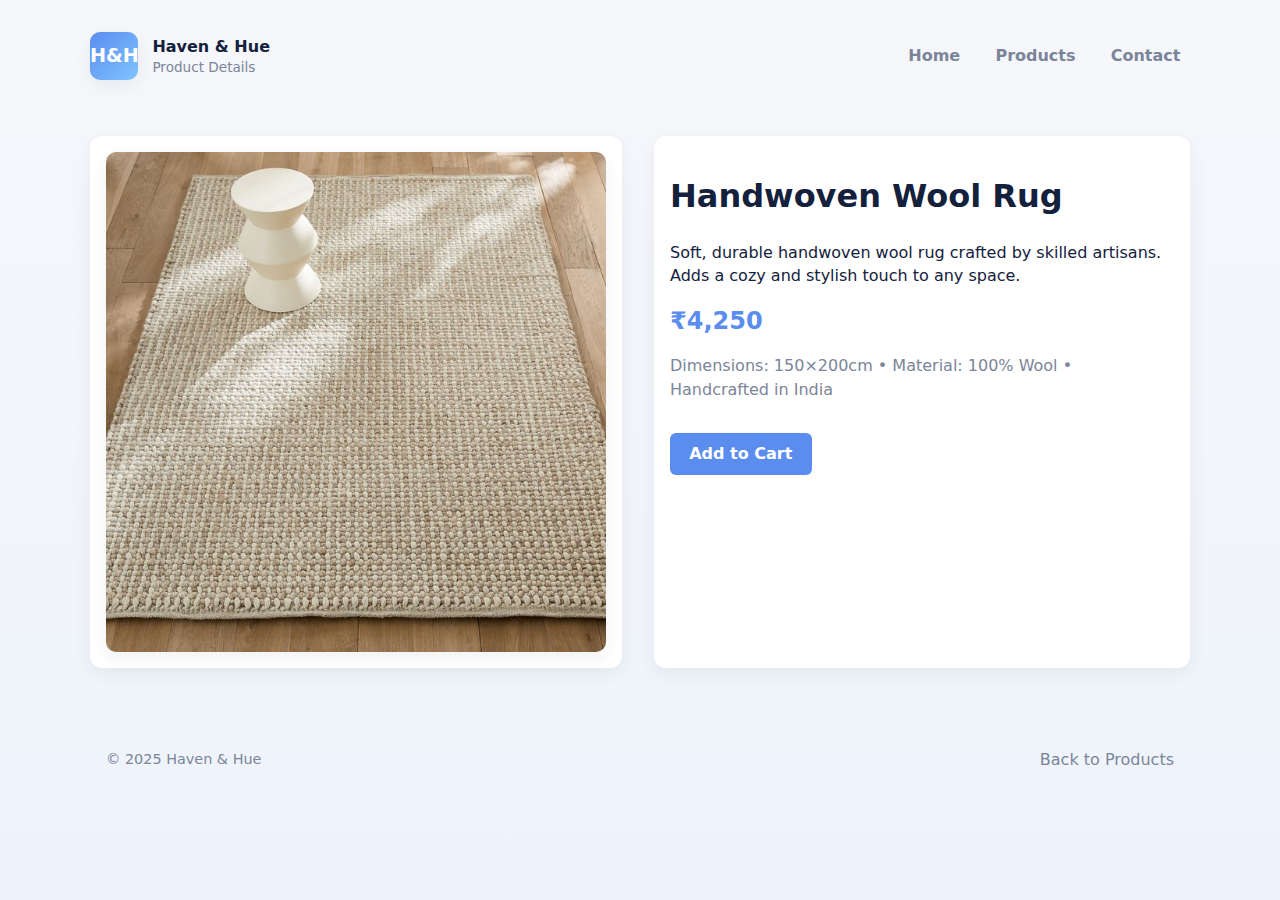
<file: product-detail.html>
<!doctype html>
<html lang="en">
<head>
  <meta charset="utf-8" />
  <meta name="viewport" content="width=device-width,initial-scale=1" />
  <title>Haven & Hue — Product Detail</title>
  <link rel="stylesheet" href="styles.css">
  <style>
    .product-detail-section {
      display: none;
      padding: 2rem 0;
    }
    .product-detail-section:target {
      display: flex;
      flex-wrap: wrap;
      gap: 2rem;
      align-items: flex-start;
    }
    body:not(:has(:target)) .product-detail-section:first-of-type {
      display: flex;
      flex-wrap: wrap;
      gap: 2rem;
    }
    .product-hero img {
      max-width: 500px;
      border-radius: 10px;
      box-shadow: var(--shadow);
    }
    .detail-box {
      flex: 1;
      min-width: 300px;
    }
    .price-big {
      font-size: 1.5rem;
      font-weight: bold;
      margin: 0.5rem 0;
    }
    .add-cart {
      display: inline-block;
      background: var(--accent, #ff6b6b);
      color: #fff;
      padding: 0.6rem 1.2rem;
      border-radius: 6px;
      text-decoration: none;
      font-weight: 600;
      margin: 1rem 0;
    }
  </style>
</head>
<body>
  <div class="container">
    <header class="header" role="banner">
      <div class="brand">
        <div class="logo" aria-hidden="true">H&H</div>
        <div>
          <div style="font-weight:800">Haven &amp; Hue</div>
          <div style="font-size:.85rem;color:var(--muted)">Product Details</div>
        </div>
      </div>

      <nav class="nav">
        <a href="index.html">Home</a>
        <a href="products.html">Products</a>
        <a href="index.html#contact">Contact</a>
      </nav>
    </header>

    <main>

      <section id="handwoven-wool-rug" class="product-detail-section">
        <div class="product-hero">
          <img src="image copy.png" alt="Handwoven wool rug">
        </div>
        <aside class="detail-box">
          <h1>Handwoven Wool Rug</h1>
          <p>Soft, durable handwoven wool rug crafted by skilled artisans. Adds a cozy and stylish touch to any space.</p>
          <p class="price-big">₹4,250</p>
          <p style="color:var(--muted)">Dimensions: 150×200cm • Material: 100% Wool • Handcrafted in India</p>
          <a class="add-cart" href="products.html">Add to Cart</a>
        </aside>
      </section>

    
      <section id="velvet-accent-chair" class="product-detail-section">
        <div class="product-hero">
          <img src="image copy 2.png" alt="Velvet accent chair">
        </div>
        <aside class="detail-box">
          <h1>Velvet Accent Chair</h1>
          <p>Luxurious velvet chair with a modern silhouette. Perfect for living rooms, reading nooks, or bedrooms.</p>
          <p class="price-big">₹12,999</p>
          <p style="color:var(--muted)">Dimensions: 80×75×85cm • Material: Velvet, Wood</p>
          <a class="add-cart" href="products.html">Add to Cart</a>
        </aside>
      </section>

    
      <section id="minimal-wall-art" class="product-detail-section">
        <div class="product-hero">
          <img src="image copy 3.png" alt="Minimal wall art">
        </div>
        <aside class="detail-box">
          <h1>Minimal Wall Art</h1>
          <p>Framed minimalist wall art print, perfect for contemporary interiors. Neutral tones suit any room decor.</p>
          <p class="price-big">₹2,100</p>
          <p style="color:var(--muted)">Dimensions: 50×70cm • Material: Canvas, Wood Frame</p>
          <a class="add-cart" href="products.html">Add to Cart</a>
        </aside>
      </section>

    
      <section id="mid-century-console-table" class="product-detail-section">
        <div class="product-hero">
          <img src="image copy 4.png" alt="Mid-century console table">
        </div>
        <aside class="detail-box">
          <h1>Mid-century Console Table</h1>
          <p>Elegant console table inspired by mid-century design, ideal for entryways and living spaces.</p>
          <p class="price-big">₹8,400</p>
          <p style="color:var(--muted)">Dimensions: 120×40×75cm • Material: Walnut Wood</p>
          <a class="add-cart" href="products.html">Add to Cart</a>
        </aside>
      </section>

    
      <section id="oak-side-table" class="product-detail-section">
        <div class="product-hero">
          <img src="image.png" alt="Oak side table">
        </div>
        <aside class="detail-box">
          <h1>Oak Side Table</h1>
          <p>Solid oak side table with tapered legs and a natural finish. Perfect for living rooms or beside a bed.</p>
          <p class="price-big">₹3,499</p>
          <p style="color:var(--muted)">Dimensions: 45×45×55cm • Material: Oak • Made in India</p>
          <a class="add-cart" href="products.html">Add to Cart</a>
        </aside>
      </section>

    
      <section id="linen-two-seater-sofa" class="product-detail-section">
        <div class="product-hero">
          <img src="img2.png" alt="Linen two-seater sofa">
        </div>
        <aside class="detail-box">
          <h1>Linen Two-Seater Sofa</h1>
          <p>Modern linen sofa with plush cushions. Ideal for compact living spaces while offering comfort and style.</p>
          <p class="price-big">₹21,900</p>
          <p style="color:var(--muted)">Dimensions: 160×80×85cm • Material: Linen, Wood</p>
          <a class="add-cart" href="#">Add to Cart</a>
        </aside>
      </section>

    
      <section id="ceramic-table-lamp" class="product-detail-section">
        <div class="product-hero">
          <img src="img1.png" alt="Ceramic table lamp">
        </div>
        <aside class="detail-box">
          <h1>Ceramic Table Lamp</h1>
          <p>Handcrafted ceramic lamp with a soft linen shade. Adds warmth and ambiance to any corner.</p>
          <p class="price-big">₹1,199</p>
          <p style="color:var(--muted)">Dimensions: 30×30×50cm • Material: Ceramic, Linen</p>
          <a class="add-cart" href="products.html">Add to Cart</a>
        </aside>
      </section>
    </main>

    <footer class="footer">
      <div class="small">© 2025 Haven &amp; Hue</div>
      <div><a href="products.html">Back to Products</a></div>
    </footer>
  </div>
</body>
</html>
</file>
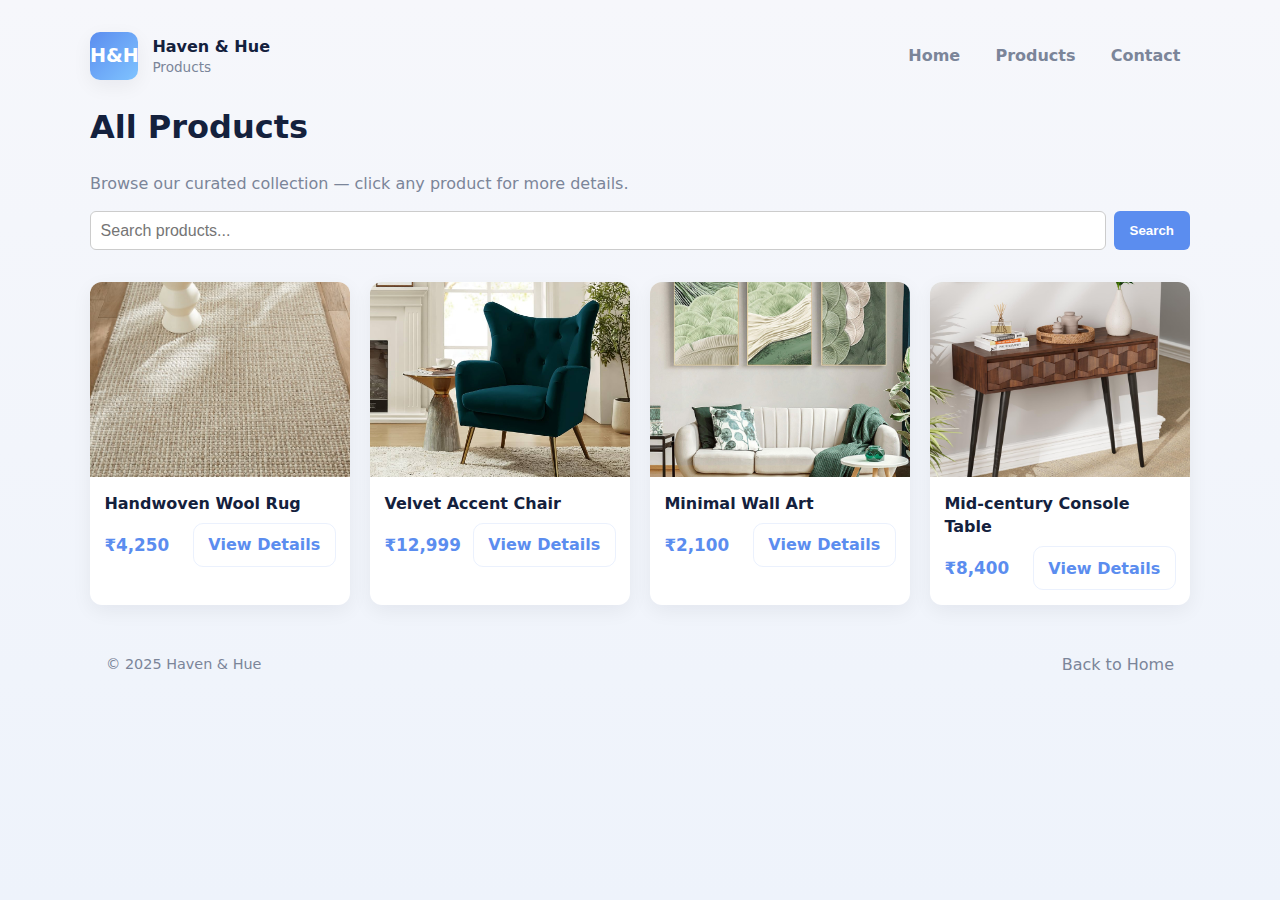
<file: products.html>
<!doctype html>
<html lang="en">
<head>
  <meta charset="utf-8" />
  <meta name="viewport" content="width=device-width,initial-scale=1" />
  <title>Haven & Hue — Products</title>
  <link rel="stylesheet" href="styles.css">
  <style>
    .search-bar {
      margin: 1rem 0 2rem;
      display: flex;
      gap: 0.5rem;
    }
    .search-bar input {
      flex: 1;
      padding: 0.6rem;
      border-radius: 6px;
      border: 1px solid #ccc;
      font-size: 1rem;
    }
    .search-bar button {
      padding: 0.6rem 1rem;
      border: none;
      background: var(--accent, #ff6b6b);
      color: white;
      border-radius: 6px;
      font-weight: 600;
      cursor: pointer;
    }
  </style>
</head>
<body>
  <div class="container">
    <header class="header" role="banner">
      <div class="brand">
        <div class="logo" aria-hidden="true">H&H</div>
        <div>
          <div style="font-weight:800">Haven &amp; Hue</div>
          <div style="font-size:.85rem;color:var(--muted)">Products</div>
        </div>
      </div>

      <nav class="nav" role="navigation" aria-label="Main navigation">
        <a href="index.html">Home</a>
        <a href="products.html" class="active">Products</a>
        <a href="index.html#contact">Contact</a>
      </nav>
    </header>

    <main>
      <h1 style="margin-top:0">All Products</h1>
      <p style="color:var(--muted)">Browse our curated collection — click any product for more details.</p>

      <!-- Search Bar -->
      <div class="search-bar">
        <input type="text" id="searchInput" placeholder="Search products..." aria-label="Search products">
        <button onclick="searchProducts()">Search</button>
      </div>

      <section id="productList" class="products-grid" aria-live="polite" aria-busy="false">
        <article class="card">
          <img class="media" src="image copy.png" alt="Wool rug">
          <div class="content">
            <p class="title">Handwoven Wool Rug</p>
            <div class="meta">
              <div class="price">₹4,250</div>
              <a class="btn secondary" href="product-detail.html#handwoven-wool-rug">View Details</a>
            </div>
          </div>
        </article>

        <article class="card">
          <img class="media" src="image copy 2.png" alt="Accent chair">
          <div class="content">
            <p class="title">Velvet Accent Chair</p>
            <div class="meta">
              <div class="price">₹12,999</div>
              <a class="btn secondary" href="product-detail.html#velvet-accent-chair">View Details</a>
            </div>
          </div>
        </article>

        <article class="card">
          <img class="media" src="image copy 3.png" alt="Wall art">
          <div class="content">
            <p class="title">Minimal Wall Art</p>
            <div class="meta">
              <div class="price">₹2,100</div>
              <a class="btn secondary" href="product-detail.html#minimal-wall-art">View Details</a>
            </div>
          </div>
        </article>

        <article class="card">
          <img class="media" src="image copy 4.png" alt="Console table">
          <div class="content">
            <p class="title">Mid-century Console Table</p>
            <div class="meta">
              <div class="price">₹8,400</div>
              <a class="btn secondary" href="product-detail.html#mid-century-console-table">View Details</a>
            </div>
          </div>
        </article>
      </section>
    </main>

    <footer class="footer" role="contentinfo">
      <div class="small">© 2025 Haven &amp; Hue</div>
      <div><a href="index.html">Back to Home</a></div>
    </footer>
  </div>

  <script>
    function searchProducts() {
      let input = document.getElementById("searchInput").value.toLowerCase();
      let products = document.querySelectorAll("#productList .card");

      products.forEach(product => {
        let title = product.querySelector(".title").textContent.toLowerCase();
        if (title.includes(input)) {
          product.style.display = "block";
        } else {
          product.style.display = "none";
        }
      });
    }
    document.getElementById("searchInput").addEventListener("input", searchProducts);
  </script>
</body>
</html>
</file>
<file: styles.css>
:root{
  --bg:#f6f7fb;
  --card:#ffffff;
  --accent:#5b8def;
  --muted:#7b8599;
  --text:#14213d;
  --max-width:1100px;
  --radius:12px;
  --gap:1.25rem;
  --shadow: 0 6px 20px rgba(18,24,40,0.06);
  font-family: Inter, ui-sans-serif, system-ui, -apple-system, "Segoe UI", Roboto, "Helvetica Neue", Arial;
  color-scheme: light;
}
*{box-sizing:border-box}
html,body{height:100%}
body{
  margin:0;
  background:linear-gradient(180deg,var(--bg),#eef3fb);
  color:var(--text);
  -webkit-font-smoothing:antialiased;
  -moz-osx-font-smoothing:grayscale;
  line-height:1.45;
  padding:2rem;
  display:flex;
  justify-content:center;
  font-size:16px;
}
.container{
  width:100%;
  max-width:var(--max-width);
  margin:0 auto;
}

.header{
  display:flex;
  gap:1rem;
  align-items:center;
  justify-content:space-between;
  margin-bottom:1.5rem;
}
.brand{
  display:flex;
  gap:.9rem;
  align-items:center;
}
.logo{
  width:48px;
  height:48px;
  border-radius:10px;
  background:linear-gradient(135deg,var(--accent),#7fc3ff);
  display:grid;
  place-items:center;
  box-shadow:var(--shadow);
  color:white;
  font-weight:700;
  font-size:1.2rem;
}
.nav{
  display:flex;
  gap:1rem;
  align-items:center;
}
.nav a{
  text-decoration:none;
  color:var(--muted);
  padding:.4rem .6rem;
  border-radius:8px;
  font-weight:600;
}
.nav a:hover,
.nav a:focus{ color:var(--text); outline:none; background:rgba(91,141,239,0.08) }


.hero{
  background: linear-gradient(90deg, rgba(91,141,239,0.08), rgba(127,195,255,0.04));
  border-radius:var(--radius);
  padding:1.2rem;
  display:grid;
  grid-template-columns: 1fr 360px;
  gap:1rem;
  align-items:center;
  margin-bottom:1.5rem;
  box-shadow:var(--shadow);
}
.hero h1{ margin:0 0 .4rem 0; font-size:1.7rem}
.hero p{ margin:0; color:var(--muted) }
.hero .cta{
  display:flex;
  gap:.6rem;
  margin-top:1rem;
}
.btn{
  display:inline-flex;
  align-items:center;
  gap:.5rem;
  background:var(--accent);
  color:white;
  padding:.6rem .9rem;
  border-radius:10px;
  text-decoration:none;
  font-weight:700;
  box-shadow: 0 6px 18px rgba(91,141,239,0.18);
}
.btn.secondary{
  background:transparent;
  color:var(--accent);
  border:1px solid rgba(91,141,239,0.12);
  box-shadow:none;
}
.products-grid{
  display:grid;
  grid-template-columns: repeat(auto-fill, minmax(220px,1fr));
  gap:var(--gap);
}
.card{
  background:var(--card);
  border-radius:12px;
  overflow:hidden;
  box-shadow:var(--shadow);
  display:flex;
  flex-direction:column;
}
.card .media{
  width:100%;
  aspect-ratio:4/3;
  display:block;
  object-fit:cover;
}
.card .content{
  padding:.9rem;
  display:flex;
  flex-direction:column;
  gap:.5rem;
  flex:1;
}
.title{ font-weight:700; font-size:1rem; margin:0; color:var(--text) }
.price{ font-weight:800; color:var(--accent); font-size:1.05rem }
.card .meta{ display:flex; justify-content:space-between; align-items:center}


.product-detail{
  display:grid;
  grid-template-columns: 1fr 420px;
  gap:1.2rem;
  align-items:start;
}
.product-hero{
  background:var(--card);
  border-radius:12px;
  padding:1rem;
  box-shadow:var(--shadow);
}
.product-hero img{ width:100%; border-radius:10px; display:block; object-fit:cover }
.detail-box{
  background:var(--card);
  border-radius:12px;
  padding:1rem;
  box-shadow:var(--shadow);
}
.price-big{ font-size:1.6rem; color:var(--accent); font-weight:900; margin:0 }
.add-cart{
  display:inline-block;
  margin-top:1rem;
  padding:.8rem 1rem;
  border-radius:12px;
  text-decoration:none;
  background:linear-gradient(90deg,var(--accent),#7fc3ff);
  color:white;
  font-weight:800;
}


.related{
  margin-top:1rem;
}
.related h3{margin:.3rem 0}
.related .products-grid{ grid-template-columns: repeat(auto-fit,minmax(160px,1fr)); }

.footer{
  margin-top:2rem;
  padding:1rem;
  display:flex;
  justify-content:space-between;
  gap:1rem;
  align-items:center;
  color:var(--muted);
}
.footer a{ color:var(--muted); text-decoration:none }
.small{ font-size:.9rem }


@media (max-width:900px){
  .hero{ grid-template-columns:1fr; }
  .product-detail{ grid-template-columns: 1fr; }
  body{ padding:1rem; }
}
</file>
